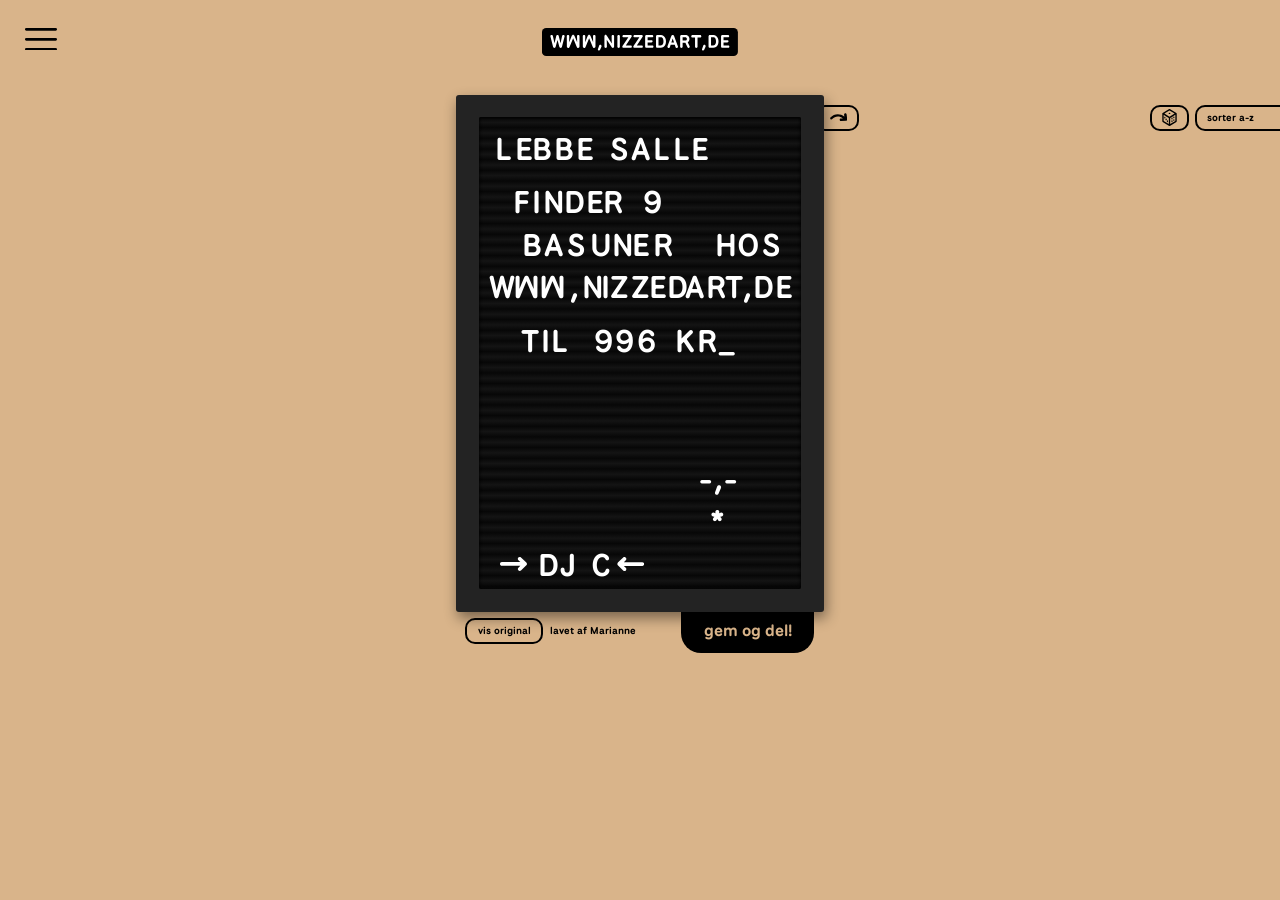
<file: index.html>
<!doctype html>
<html lang="da">
<head>
  <meta charset="utf-8">
  <meta name="viewport" content="width=device-width, initial-scale=1">
  <title>www.nizzedart.de</title>
  <meta name="description" content="Lav en ny besked af bogstaverne fra den forrige, og send tavlen videre.">
  <meta name="theme-color" content="#d9b48a">
  <link rel="preload" href="fonts/NationalPark.woff2" as="font" type="font/woff2" crossorigin>

  <meta property="og:type" content="website">
  <meta property="og:title" content="www.nizzedart.de">
  <meta property="og:description" content="Lav en ny besked af bogstaverne fra den forrige, og send tavlen videre.">
  <meta property="og:image" content="https://www.nizzedart.de/images/thumbnail.png">
  <meta property="og:image:type" content="image/png">
  <meta property="og:image:width" content="1201">
  <meta property="og:image:height" content="631">
  <meta property="og:image:alt" content="Bogstavtavlen på www.nizzedart.de">
  <meta property="og:url" content="https://www.nizzedart.de/">

  <meta name="twitter:card" content="summary_large_image">

  <link rel="stylesheet" href="styles.css">
  <script type="module" src="js/main.js"></script>
</head>
<body>
  <div id="stage" class="stage">
    <header class="site-header">
      <!-- The icons are drawn here rather than loaded, at the proportions the design gives them. -->
      <button id="menuButton" class="menu-button" type="button" aria-label="Menu" aria-expanded="false" aria-controls="menu">
        <svg viewBox="0 0 32 22.64" aria-hidden="true">
          <rect y="0" width="32" height="2.64" rx="1.32"/>
          <rect y="10" width="32" height="2.64" rx="1.32"/>
          <rect y="20" width="32" height="2.64" rx="1.32"/>
        </svg>
      </button>
      <h1 class="logo"><img src="images/logo.svg" alt="www.nizzedart.de" width="196" height="28"></h1>
    </header>

    <main class="play">
      <button id="removeButton" class="pill remove-button" type="button" title="Tag alle bogstaverne af tavlen" aria-label="Tag alle bogstaverne af tavlen">
        <span class="remove-label" aria-hidden="true">ryd board</span>
        <svg viewBox="0 0 17.26 8.03" aria-hidden="true">
          <path d="M17.09 7.15C17.09 7.15 17.15 7.05 17.17 7L17.19 6.97C17.23 6.84 17.25 6.69 17.23 6.54C17.26 6.51 17.24 6.47 17.24 6.44L16.66 1.46C16.62 1.12 16.45 0.85 16.17 0.61C15.9 0.37 15.58 0.29 15.24 0.33C14.87 0.37 14.59 0.53 14.37 0.82C14.16 1.09 14.07 1.39 14.12 1.75L14.32 3.49L14.28 3.46C14.28 3.46 14.33 3.62 14.35 3.71C14.3 3.66 14.28 3.57 14.22 3.52C10.09 0 3.92 0.46 0.42 4.54C0 5.03 0.06 5.77 0.55 6.19C1.05 6.62 1.79 6.57 2.21 6.07C4.86 2.98 9.56 2.63 12.67 5.31C12.73 5.35 12.8 5.37 12.87 5.41C12.78 5.4 12.7 5.41 12.61 5.37L12.64 5.4L10.89 5.46C10.53 5.46 10.24 5.6 10.01 5.87C9.79 6.13 9.67 6.44 9.68 6.78C9.7 7.13 9.82 7.43 10.07 7.66C10.34 7.91 10.64 8.03 10.99 8.02L15.99 7.84C15.99 7.84 16.03 7.83 16.05 7.83C16.07 7.84 16.08 7.83 16.08 7.83C16.08 7.83 16.13 7.8 16.15 7.79C16.27 7.77 16.39 7.74 16.49 7.71C16.51 7.69 16.53 7.69 16.54 7.68C16.6 7.63 16.64 7.59 16.69 7.56C16.75 7.52 16.82 7.49 16.87 7.43L16.92 7.38L16.95 7.34C16.95 7.34 17.02 7.21 17.06 7.12L17.09 7.15Z"/>
        </svg>
      </button>
      <div class="frame">
        <div id="felt" class="felt" data-board-tap role="img" aria-label="Tavlen"></div>
      </div>
      <button id="originalButton" class="pill pill-text original-button" type="button" title="Hold nede for at se den oprindelige tavle">vis original</button>
      <p id="byline" class="byline"></p>
      <button id="saveButton" class="save-tab" type="button">gem og del<span class="save-mark">!</span></button>

      <div class="table-tools">
        <button id="scatterButton" class="pill scatter-button" type="button" title="Bland bogstaverne på bordet" aria-label="Bland bogstaverne på bordet">
          <img src="images/randomise.svg" alt="">
        </button>
        <button id="sortButton" class="pill pill-text sort-button" type="button">sorter a-z</button>
      </div>
      <!-- On a phone, which has no keyboard to type with. -->
      <div class="type-tools">
        <button id="turnButton" class="pill pill-text" type="button" aria-pressed="false" title="Bogstaverne kommer op på hovedet">vend</button>
        <button id="newLineButton" class="pill pill-text" type="button">ny linje</button>
        <button id="spaceButton" class="pill pill-text" type="button">mellemrum</button>
        <button id="backspaceButton" class="pill pill-text" type="button">slet</button>
      </div>
      <div id="tableZone" class="table-zone" aria-hidden="true"></div>
    </main>
  </div>

  <!-- The menu: one section per thing in it, so that more can be added as sections of their own. -->
  <div id="menuBackdrop" class="menu-backdrop" hidden></div>
  <aside id="menu" class="menu" aria-label="Menu" hidden>
    <div class="menu-head">
      <button id="menuCloseButton" class="pill pill-text" type="button">luk</button>
    </div>

    <details id="originalsSection" class="menu-section" open>
      <summary>originale tavler</summary>
      <div id="originalsList" class="cards"></div>
    </details>

    <details id="gallerySection" class="menu-section" open>
      <summary>galleri</summary>
      <p id="galleryEmpty" class="menu-note">Her er ingen tavler endnu. Gem din egen, så kommer den med.</p>
      <div id="galleryList" class="cards"></div>
      <button id="galleryMoreButton" class="pill pill-text" type="button" hidden>vis flere</button>
    </details>
  </aside>

  <dialog id="authorDialog" class="dialog" aria-labelledby="authorHeading">
    <form method="dialog">
      <h2 id="authorHeading">hvem har skrevet den?</h2>
      <label for="authorInput">Navn</label>
      <input id="authorInput" type="text" maxlength="40" autocomplete="nickname" placeholder="Dit navn" required>
      <div class="dialog-actions">
        <button id="authorCancelButton" class="pill pill-text" type="button">annullér</button>
        <button class="pill pill-text pill-solid" value="save">gem</button>
      </div>
    </form>
  </dialog>

  <dialog id="shareDialog" class="dialog dialog-share" aria-labelledby="shareHeading">
    <form method="dialog">
      <h2 id="shareHeading">del tavlen</h2>
      <div id="sharePreview"></div>
      <p id="shareTitle" class="share-title"></p>

      <label for="shareLink">Link til tavlen</label>
      <div class="share-row">
        <input id="shareLink" type="text" readonly>
        <button id="copyButton" class="pill pill-text pill-solid" type="button">kopiér link</button>
      </div>
      <p class="dialog-note">Den, der åbner linket, får tavlen og kan bygge videre på den.</p>

      <p id="uploadNote" class="dialog-note" hidden>Den kom ikke med i galleriet lige nu. Siden prøver igen, næste gang den åbnes.</p>

      <div class="dialog-actions">
        <button id="nativeShareButton" class="pill pill-text" type="button" hidden>del …</button>
        <button class="pill pill-text">luk</button>
      </div>
    </form>
  </dialog>

  <div id="toast" class="toast" role="status" aria-live="polite"></div>
</body>
</html>
</file>
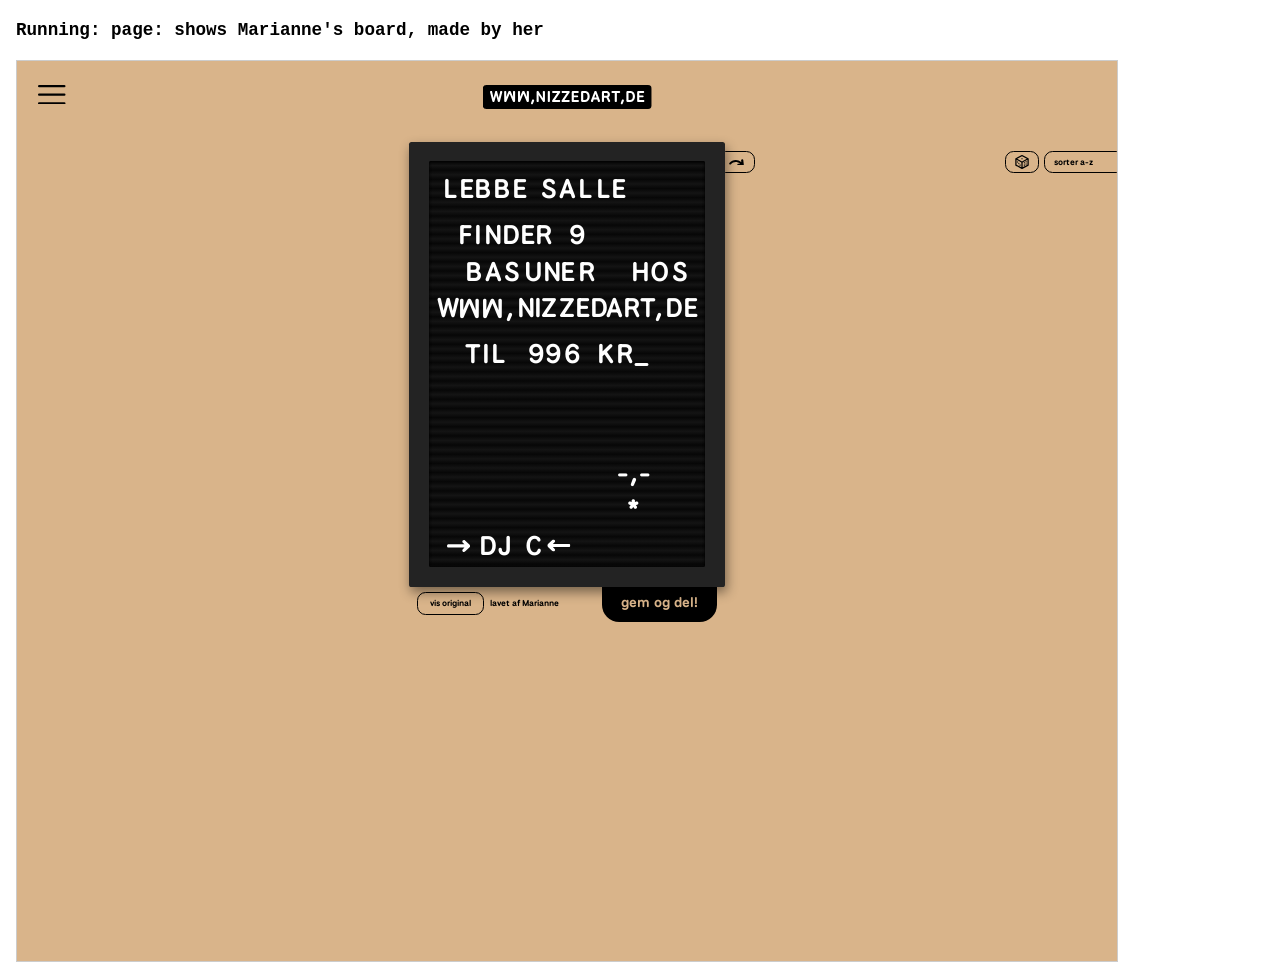
<file: tests.html>
<!doctype html>
<html lang="en">
<head>
  <meta charset="utf-8">
  <title>nizzedart tests</title>
  <style>
    body { margin: 1rem; font: 14px/1.4 ui-monospace, monospace; }
    #summary { font-weight: 700; font-size: 1.1rem; }
    .pass { color: #17733a; }
    .fail { color: #b3261e; white-space: pre-wrap; }
    iframe { display: block; width: 1100px; height: 900px; margin-top: 1rem; border: 1px solid #ccc; }
  </style>
</head>
<body>
  <!-- Serve the folder (python3 -m http.server) and open /tests.html. The page under test runs in the frame below. -->
  <p id="summary">Running…</p>
  <div id="results"></div>
  <iframe id="app" title="The site under test"></iframe>
  <script type="module" src="tests/run.js"></script>
</body>
</html>
</file>
<file: styles.css>
/* National Park, served from the site itself (fonts/OFL.txt). The board letters
   are measured from it by scripts/glyph_metrics.py. */
@font-face {
  font-family: "National Park";
  src: url("fonts/NationalPark.woff2") format("woff2");
  font-weight: 200 800;
  font-display: swap;
}

/* The page is laid out as in the design, which is drawn for a window 1280 by
   730 pixels. Every size is a number of the design's pixels times --s, which
   js/main.js sets for the size of the window. */
:root {
  --tan: #d9b48a;
  --ink: #000;
  --frame: #232323;
  --groove: #070707;
  --ridge: #141414;
  --letter: #fff;

  --font: "National Park", "Helvetica Neue", Arial, sans-serif;

  --s: 1;
  --px: calc(var(--s) * 1px);

  color-scheme: light;
}

*,
*::before,
*::after {
  box-sizing: border-box;
}

[hidden] {
  display: none !important;
}

body {
  margin: 0;
  background: var(--tan);
  color: var(--ink);
  font: 700 15px / 1.35 var(--font);
  overflow-x: clip;
  /* macOS draws text heavier than Windows does unless told not to; this keeps
     the letters as bold as the design on both. Never fake a bolder weight. */
  -webkit-font-smoothing: antialiased;
  -moz-osx-font-smoothing: grayscale;
  font-synthesis: none;
}

:focus-visible {
  outline: 3px solid var(--ink);
  outline-offset: 3px;
}

button {
  font: inherit;
  color: inherit;
}

/* --- Buttons ---------------------------------------------------------------
   Outlined in black, with rounded corners: "vis original", "sorter a-z". */

.pill {
  display: inline-flex;
  align-items: center;
  justify-content: center;
  gap: calc(6 * var(--px));
  min-height: calc(26 * var(--px));
  border: max(1px, calc(2 * var(--px))) solid var(--ink);
  border-radius: calc(10 * var(--px));
  padding: 0 calc(10 * var(--px));
  background: transparent;
  color: var(--ink);
  font: 700 calc(10 * var(--px)) / 1 var(--font);
  text-decoration: none;
  white-space: nowrap;
  cursor: pointer;
}

.pill:hover {
  background: rgba(0, 0, 0, 0.06);
}

.pill-solid,
.pill.is-held {
  background: var(--ink);
  color: var(--tan);
}

.pill-solid:hover,
.pill.is-held:hover {
  background: #222;
}

/* --- The page ---------------------------------------------------------------- */

.stage {
  --frame-top: calc(94.5 * var(--px));
  position: relative;
  min-height: max(100dvh, calc(730 * var(--px)));
  overflow: hidden;
}

.menu-button {
  position: absolute;
  left: calc(25 * var(--px));
  top: calc(27.5 * var(--px));
  width: calc(32 * var(--px));
  height: calc(22.64 * var(--px));
  border: 0;
  padding: 0;
  background: none;
  cursor: pointer;
}

.menu-button svg {
  display: block;
  width: 100%;
  height: 100%;
  fill: var(--ink);
}

.logo {
  position: absolute;
  left: 50%;
  top: calc(27.5 * var(--px));
  width: calc(196.2 * var(--px));
  margin: 0;
  translate: -50% 0;
}

.logo img {
  display: block;
  width: 100%;
  height: auto;
}

/* --- The board ----------------------------------------------------------------
   A frame around the felt. Everything on the felt is placed in board units
   (--u): the felt is 604 units across and 885 down, with a groove every 20
   units, from the top edge. See js/glyphs.js. */

.frame {
  background: var(--frame);
  border-radius: calc(3 * var(--px));
}

.felt {
  position: relative;
  border-radius: calc(2 * var(--px));
  background: repeating-linear-gradient(to bottom, var(--groove) 0, var(--ridge) calc(10 * var(--u)), var(--groove) calc(20 * var(--u)));
  box-shadow:
    inset 0 calc(2 * var(--u)) calc(6 * var(--u)) rgba(0, 0, 0, 0.85),
    inset 0 calc(-2 * var(--u)) calc(5 * var(--u)) rgba(0, 0, 0, 0.7);
}

.play .frame {
  position: absolute;
  z-index: 2;
  left: calc(50% - 184 * var(--px));
  top: var(--frame-top);
  width: calc(368 * var(--px));
  height: calc(517 * var(--px));
  box-shadow: calc(2 * var(--px)) calc(6 * var(--px)) calc(14 * var(--px)) rgba(0, 0, 0, 0.45);
}

.play .felt {
  --u: calc(var(--px) * 322 / 604);
  position: absolute;
  left: calc(23 * var(--px));
  top: calc(22 * var(--px));
  width: calc(322 * var(--px));
  height: calc(472 * var(--px));
}

/* A letter: its left edge at --x, its middle at --y, as wide as its ink. */
.piece {
  position: absolute;
  left: calc(var(--x) * var(--u));
  top: calc((var(--y) - 30) * var(--u));
  width: calc(var(--w) * var(--u));
  height: calc(60 * var(--u));
  display: grid;
  place-items: center;
  color: var(--letter);
  rotate: var(--turn, 0deg);
  transition: rotate 0.2s ease;
  user-select: none;
  -webkit-user-select: none;
}

.glyph {
  font: 650 calc(58.93 * var(--u)) / 1 var(--font);
  font-kerning: none;
  white-space: nowrap;
  translate: calc(var(--dx, 0) * 1em) calc(var(--dy, 0) * 1em);
  pointer-events: none;
}

/* The arrow is a drawing of its own, 27 by 14 of the design's pixels. */
.glyph svg {
  display: block;
  width: calc(50.57 * var(--u));
  height: calc(26.19 * var(--u));
  fill: currentColor;
}

/* The letters lying on the table cast a little shadow. */
.piece.on-table {
  filter: drop-shadow(0 calc(2.5 * var(--u)) calc(2.5 * var(--u)) rgba(70, 40, 10, 0.35));
}

/* The letters in play can be picked up, with a little more to get hold of
   than the letter itself, and for the narrow ones about a letter's width. */
.pieces {
  position: absolute;
  inset: 0;
  pointer-events: none;
}

.pieces .piece {
  pointer-events: auto;
  cursor: grab;
  touch-action: none;
}

.pieces .piece::after {
  content: "";
  position: absolute;
  inset: calc(4 * var(--u)) calc(min(-3, (var(--w) - 30) / 2) * var(--u));
}

.pieces .piece:is([data-ch="'"], [data-ch=","], [data-ch="-"], [data-ch="*"], [data-ch="I"]) {
  z-index: 1;
}

.pieces .piece.is-lifted {
  z-index: 5;
  cursor: grabbing;
  transition: none;
  filter: drop-shadow(0 calc(6 * var(--u)) calc(6 * var(--u)) rgba(0, 0, 0, 0.4));
}

/* "vis original": the letters slide back to where they were when the board
   was put in play, and back again (js/workspace.js). */
.is-swapping .pieces .piece {
  transition:
    left 0.25s ease,
    top 0.25s ease,
    rotate 0.2s ease;
}

/* The dice: the letters on the table tumble over to where they land (js/workspace.js). */
.is-tumbling .pieces .piece.on-table {
  transition:
    left 0.55s cubic-bezier(0.2, 0.8, 0.3, 1),
    top 0.55s cubic-bezier(0.2, 0.8, 0.3, 1);
  animation: tumble 0.55s cubic-bezier(0.2, 0.8, 0.3, 1);
}

@keyframes tumble {
  from {
    transform: rotate(-1turn);
  }
}

.pieces .piece.is-away {
  visibility: hidden;
}

.cursor {
  position: absolute;
  left: calc((var(--x) - 5) * var(--u));
  top: calc((var(--y) - 30) * var(--u));
  width: max(2px, calc(3 * var(--u)));
  height: calc(60 * var(--u));
  background: var(--letter);
  pointer-events: none;
  animation: blink 1.1s steps(2, jump-none) infinite;
}

@keyframes blink {
  to {
    opacity: 0.15;
  }
}

/* Taking every letter off the board: a tab that sticks out from behind it. */
.remove-button {
  position: absolute;
  z-index: 1;
  left: calc(50% + 175 * var(--px));
  top: calc(var(--frame-top) + 10 * var(--px));
  width: calc(43.6 * var(--px));
  height: calc(25.84 * var(--px));
  justify-content: flex-start;
  padding: 0 0 0 calc(12.9 * var(--px));
}

.remove-label {
  display: none;
}

.remove-button svg {
  display: block;
  width: calc(17.26 * var(--px));
  height: calc(8.03 * var(--px));
  fill: var(--ink);
}

/* Under the board: "vis original", and who made the board, on a line with it
   and with the middle of "gem og del!". */
.original-button {
  position: absolute;
  left: calc(50% - 175 * var(--px));
  top: calc(var(--frame-top) + 523.7 * var(--px));
  width: calc(78 * var(--px));
  height: calc(26 * var(--px));
  touch-action: none;
  user-select: none;
  -webkit-user-select: none;
  -webkit-touch-callout: none;
}

.byline {
  position: absolute;
  left: calc(50% - 90 * var(--px));
  top: calc(var(--frame-top) + 523.7 * var(--px));
  height: calc(26 * var(--px));
  max-width: calc(130 * var(--px));
  margin: 0;
  overflow: hidden;
  font: 700 calc(10 * var(--px)) / calc(26 * var(--px)) var(--font);
  text-overflow: ellipsis;
  white-space: nowrap;
}

/* "gem og del!": a tab that hangs down from under the board, its text in the
   middle of the part that shows. */
.save-tab {
  position: absolute;
  z-index: 1;
  left: calc(50% + 41 * var(--px));
  top: calc(var(--frame-top) + 514 * var(--px));
  width: calc(133 * var(--px));
  height: calc(44 * var(--px));
  display: flex;
  align-items: center;
  justify-content: center;
  border: 0;
  border-radius: 0 0 calc(20 * var(--px)) calc(20 * var(--px));
  padding: 0;
  background: var(--ink);
  color: var(--tan);
  font: 700 calc(16 * var(--px)) / 1 var(--font);
  cursor: pointer;
}

.save-tab:hover {
  background: #222;
}

/* The table: the dice and "sorter a-z" come in from the right-hand edge. */
.table-tools {
  position: absolute;
  right: calc(-9.48 * var(--px));
  top: calc(var(--frame-top) + 10 * var(--px));
  display: flex;
  gap: calc(6.24 * var(--px));
}

.scatter-button {
  width: calc(38.76 * var(--px));
  height: calc(25.84 * var(--px));
  padding: 0;
}

.scatter-button img {
  display: block;
  width: calc(15.36 * var(--px));
  height: calc(16.16 * var(--px));
}

.scatter-button.is-rolling img {
  animation: roll-dice 0.5s cubic-bezier(0.3, 0.7, 0.4, 1);
}

@keyframes roll-dice {
  from {
    transform: rotate(-1turn) scale(0.7);
  }
}

.sort-button {
  width: calc(94.48 * var(--px));
  height: calc(25.84 * var(--px));
  justify-content: flex-start;
  padding-left: calc(10.3 * var(--px));
}

/* "vend", "ny linje", "mellemrum" and "slet" are for a phone, which has no keyboard. */
.type-tools {
  display: none;
}

/* Where js/workspace.js lays the letters on the table out. */
.table-zone {
  position: absolute;
  left: calc(50% + 234 * var(--px));
  top: calc(var(--frame-top) + 30.5 * var(--px));
  right: calc(16 * var(--px));
  bottom: calc(16 * var(--px));
  pointer-events: none;
}

/* On a narrow screen, standing up (a phone): the design for a phone, drawn
   for a screen 402 pixels wide. The sizes here are pixels, but for the board,
   which js/main.js makes as large as leaves the top of the table on the
   screen. Under the board are the buttons that do something now: "ryd board"
   while the board says what it did, "vis original" and who made it once it
   is empty, and all of them in between. The table is a box of its own, with
   the dice and "sorter a-z" on its edge. */
@media (max-aspect-ratio: 1/1) and (max-width: 999.98px) {
  .stage {
    --frame-top: 74px;
    --gutter: 18px;
    --board-left: calc(50% - 184 * var(--px));
    --board-right: calc(50% + 184 * var(--px));
    --board-bottom: calc(var(--frame-top) + 517 * var(--px));
    --table-top: calc(var(--board-bottom) + 52px);
    --tab: #bb966c;
    /* Longer, if letters lie further down the table (js/workspace.js). */
    min-height: max(100dvh, var(--table-top) + 150px, var(--table-end, 0px));
    touch-action: manipulation;
  }

  .site-header {
    --px: 1px;
  }

  .menu-button {
    left: 26px;
    top: 22px;
    width: 25px;
    height: 17.7px;
  }

  .logo {
    top: 19.5px;
    width: min(145px, 100vw - 220px);
  }

  .play .pill,
  .save-tab {
    height: 21px;
    min-height: 21px;
    border: 2px solid var(--ink);
    border-radius: 11px;
    background: var(--tan);
    color: var(--ink);
    font-size: 8px;
    touch-action: manipulation;
  }

  .play .pill.is-held {
    background: var(--ink);
    color: var(--tan);
  }

  /* "gem og del", up in the corner. */
  .save-tab {
    left: auto;
    right: var(--gutter);
    top: 19.5px;
    width: auto;
    height: 28px;
    border-radius: 14px;
    padding: 0 10px;
    font-size: 10px;
  }

  .save-tab:hover {
    background: #cfa77b;
  }

  .save-mark {
    display: none;
  }

  /* "ryd board": under the middle of the board. */
  .remove-button {
    left: 50%;
    top: calc(var(--board-bottom) + 15.7px);
    width: auto;
    gap: 7px;
    padding: 0 7px 0 8px;
    translate: -50% 0;
  }

  .remove-label {
    display: inline;
  }

  .remove-button svg {
    width: 16px;
    height: 7.4px;
  }

  /* "vis original": a tab hanging from under the board, and who made it beside
     it, on the left, so they stay put when "ryd board" comes and goes. */
  .original-button.pill {
    left: calc(var(--board-left) + 10px);
    top: var(--board-bottom);
    width: 60px;
    height: 22px;
    border: 0;
    border-radius: 0 0 10px 10px;
    padding: 0;
    background: var(--tab);
  }

  .byline {
    left: calc(var(--board-left) + 76px);
    top: var(--board-bottom);
    height: 22px;
    max-width: calc(var(--board-right) - var(--board-left) - 76px);
    font-size: 8px;
    line-height: 22px;
  }

  .is-board-as-original:not(.is-board-empty) :is(.original-button, .byline),
  .is-board-empty .remove-button {
    display: none;
  }

  /* With both, "ryd board" goes to the right. */
  .stage:not(.is-board-as-original, .is-board-empty) .byline {
    max-width: calc(var(--board-right) - var(--board-left) - 76px - 88px);
  }

  .stage:not(.is-board-as-original, .is-board-empty) .remove-button {
    left: auto;
    right: calc(100% - var(--board-right));
    translate: none;
  }

  /* The table, with its tools on its edge. */
  .table-zone {
    left: var(--gutter);
    right: var(--gutter);
    top: var(--table-top);
    bottom: var(--gutter);
    border: 2px solid var(--ink);
    border-radius: 17px;
  }

  .table-tools {
    left: calc(2 * var(--gutter));
    right: auto;
    top: calc(var(--table-top) - 9.5px);
    z-index: 1;
    gap: 6px;
  }

  .scatter-button {
    width: 31px;
  }

  .scatter-button img {
    width: 11px;
    height: 11.6px;
  }

  .sort-button {
    width: auto;
    padding: 0 8px;
  }

  /* "vend", "ny linje", "mellemrum" and "slet", on the edge of the table across from them. */
  .type-tools {
    display: flex;
    position: absolute;
    right: calc(var(--gutter) + 10px);
    top: calc(var(--table-top) - 9.5px);
    z-index: 1;
    gap: 6px;
  }

  .type-tools .pill {
    padding: 0 8px;
  }

  /* "vend" stays pressed until it is pressed again. */
  .type-tools .pill[aria-pressed="true"] {
    background: var(--ink);
    color: var(--tan);
  }
}

/* --- Small pictures of boards: in the menu and the dialogs ------------------- */

.board-view {
  container-type: inline-size;
  position: relative;
}

.board-view .frame {
  padding: calc(100cqw * 22 / 368) calc(100cqw * 23 / 368) calc(100cqw * 23 / 368);
}

.board-view .felt,
.board-view .board-table {
  --u: calc(100cqw * 322 / 368 / 604);
}

.board-view .felt {
  aspect-ratio: 604 / 885;
  overflow: hidden;
}

.board-view .board-table {
  position: relative;
  height: calc(var(--table-h, 88) * var(--u));
  margin: 4px calc(100cqw * 23 / 368) 0;
}

.board-view .board-table .piece {
  filter: drop-shadow(0 calc(2.5 * var(--u)) calc(2.5 * var(--u)) rgba(70, 40, 10, 0.35));
}

/* --- The menu ---------------------------------------------------------------- */

.menu-backdrop {
  position: fixed;
  inset: 0;
  z-index: 40;
  background: rgba(0, 0, 0, 0.3);
}

.menu {
  --px: 1.4px;
  position: fixed;
  inset: 0 auto 0 0;
  z-index: 41;
  width: min(440px, 100vw - 40px);
  overflow-y: auto;
  overscroll-behavior: contain;
  border-right: 4px solid var(--ink);
  padding: 22px 22px 40px;
  background: var(--tan);
}

.menu-head {
  display: flex;
  justify-content: flex-end;
  margin-bottom: 18px;
}

/* Each thing in the menu is a section of its own, opened by its heading. */
.menu-section {
  border-top: 4px solid var(--ink);
  padding: 14px 0 18px;
}

.menu-section summary {
  display: flex;
  justify-content: space-between;
  align-items: center;
  font: 700 22px / 1.2 var(--font);
  list-style: none;
  cursor: pointer;
}

.menu-section summary::-webkit-details-marker {
  display: none;
}

.menu-section summary::after {
  content: "+";
  font-size: 26px;
}

.menu-section[open] summary::after {
  content: "–";
}

.menu-section[open] summary {
  margin-bottom: 12px;
}

.menu-note {
  margin: 0 0 12px;
  font-weight: 500;
  font-size: 14px;
}

.cards {
  display: grid;
  grid-template-columns: repeat(2, minmax(0, 1fr));
  gap: 18px 14px;
  margin-bottom: 14px;
}

.card {
  display: grid;
  grid-template-rows: auto 1fr auto;
  gap: 8px;
  min-width: 0;
}

.card-preview {
  display: block;
  border: 0;
  padding: 0;
  background: none;
  cursor: pointer;
}

.card-preview .frame {
  box-shadow: 1px 3px 7px rgba(0, 0, 0, 0.35);
  transition: translate 0.15s ease;
}

.card-preview:hover .frame {
  translate: 0 -2px;
}

.card.is-active .card-preview .frame {
  outline: 3px solid var(--ink);
  outline-offset: 3px;
}

.card-text {
  display: grid;
  align-content: start;
  gap: 2px;
  min-width: 0;
}

.card-title {
  display: -webkit-box;
  margin: 0;
  overflow: hidden;
  font: 700 13px / 1.25 var(--font);
  -webkit-box-orient: vertical;
  -webkit-line-clamp: 2;
  line-clamp: 2;
}

.card-meta {
  margin: 0;
  overflow: hidden;
  font-weight: 500;
  font-size: 12px;
  text-overflow: ellipsis;
  white-space: nowrap;
}

.card-meta:empty {
  display: none;
}

.card-badge {
  justify-self: start;
  border-radius: 6px;
  padding: 1px 6px;
  background: var(--ink);
  color: var(--tan);
  font-size: 11px;
}

.card-badge-quiet {
  border: 1.5px solid var(--ink);
  padding: 0 5px;
  background: none;
  color: var(--ink);
}

.card-actions {
  display: flex;
  flex-wrap: wrap;
  gap: 5px;
}

.card-actions .pill {
  --px: 1.1px;
}

/* --- Dialogs and messages ---------------------------------------------------- */

.dialog {
  --px: 1.4px;
  width: min(92vw, 400px);
  border: 4px solid var(--ink);
  border-radius: 16px;
  padding: 0;
  background: var(--tan);
  color: var(--ink);
}

.dialog::backdrop {
  background: rgba(0, 0, 0, 0.45);
}

.dialog form {
  display: grid;
  gap: 10px;
  padding: 20px;
}

.dialog h2 {
  margin: 0 0 4px;
  font-size: 22px;
}

.dialog label {
  font-size: 13px;
}

.dialog input {
  min-width: 0;
  border: 3px solid var(--ink);
  border-radius: 10px;
  padding: 8px 10px;
  background: #e8cba6;
  color: var(--ink);
  font: 500 15px var(--font);
}

.dialog-actions {
  display: flex;
  justify-content: flex-end;
  gap: 8px;
  margin-top: 6px;
}

.dialog-note {
  margin: 0;
  font-weight: 500;
  font-size: 13px;
}

.dialog-share {
  width: min(92vw, 460px);
}

.dialog-share .board-view {
  width: min(100%, 200px);
  margin-inline: auto;
}

.share-title {
  margin: 0;
  text-align: center;
  overflow-wrap: anywhere;
}

.share-row {
  display: flex;
  gap: 8px;
}

.share-row input {
  flex: 1;
}

.toast {
  position: fixed;
  left: 50%;
  bottom: 1.2rem;
  z-index: 60;
  display: flex;
  align-items: center;
  gap: 0.8rem;
  width: max-content;
  max-width: calc(100vw - 1.5rem);
  border-radius: 12px;
  padding: 0.7rem 1rem;
  background: var(--ink);
  color: var(--tan);
  font-size: 0.95rem;
  translate: -50% 150%;
  opacity: 0;
  transition:
    translate 0.2s ease,
    opacity 0.2s ease;
}

.toast.is-visible {
  translate: -50% 0;
  opacity: 1;
}

.toast-action {
  border: 0;
  padding: 0;
  background: none;
  color: inherit;
  font: inherit;
  text-decoration: underline;
  cursor: pointer;
}

@media (prefers-reduced-motion: reduce) {
  *,
  *::before,
  *::after {
    animation: none !important;
    transition: none !important;
  }
}
</file>
